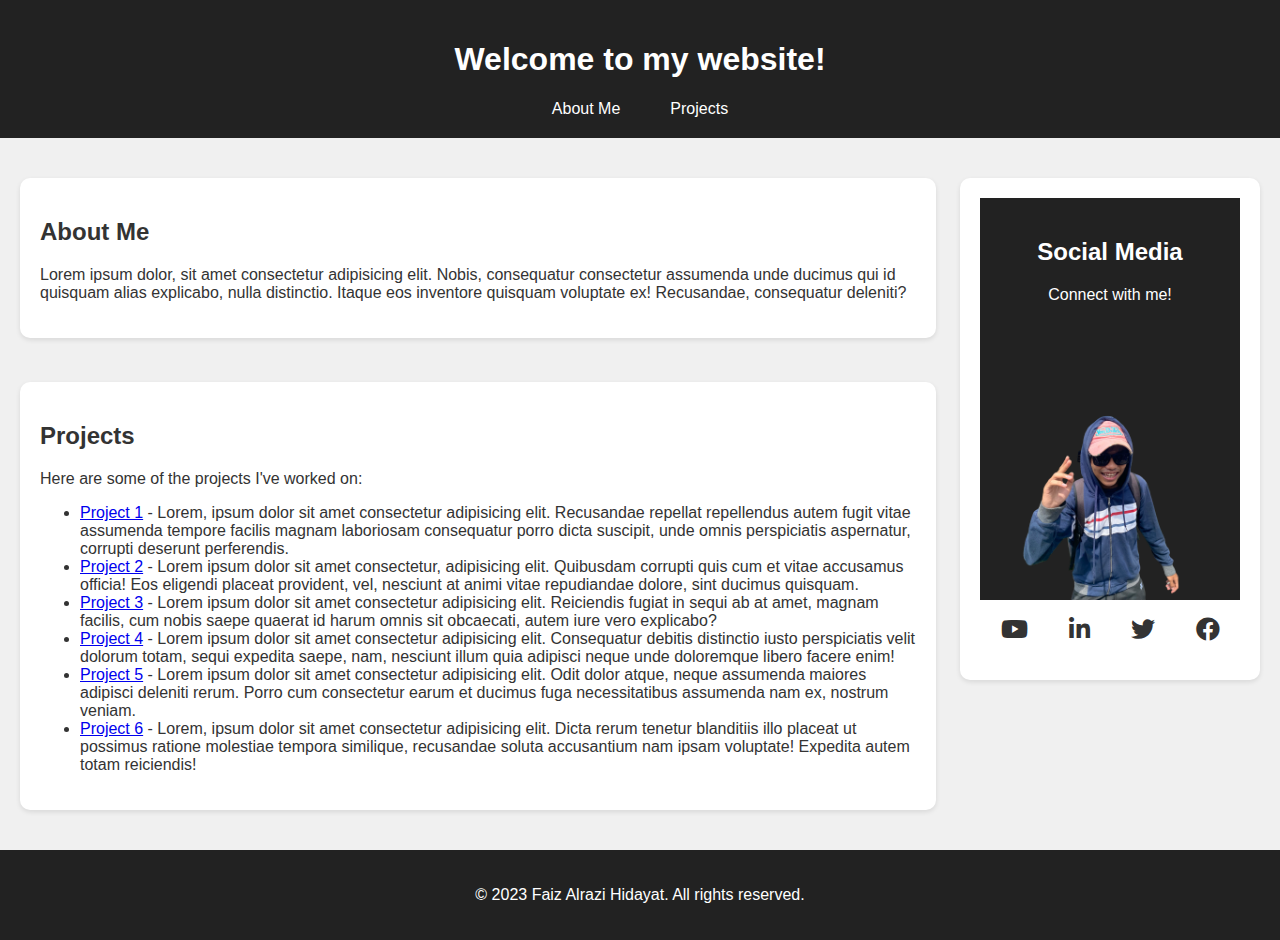
<file: About-me-home-page/index.html>
<!DOCTYPE html>
<html>
<head>
    <meta charset="UTF-8">
    <meta name="viewport" content="width=device-width, initial-scale=1.0">
    <title>Portfolio</title>
    <link rel="stylesheet" href="assets/styles/style.css">
    <link
    rel="stylesheet"
    href="https://cdnjs.cloudflare.com/ajax/libs/font-awesome/5.15.4/css/all.min.css"
    integrity="sha512-1ycn6IcaQQ40/MKBW2W4Rhis/DbILU74C1vSrLJxCq57o941Ym01SwNsOMqvEBFlcgUa6xLiPY/NS5R+E6ztJQ=="
    crossorigin="anonymous"
    referrerpolicy="no-referrer">
</head>
<body>
    <header>
        <h1>Welcome to my website!</h1>
        <nav>
            <ul>
                <li><a href="#about">About Me</a></li>
                <li><a href="#projects">Projects</a></li>
            </ul>
        </nav>
    </header>
    
    <main>
        <div id="content">
            <article id="about">
                <h2>About Me</h2>
                <p>Lorem ipsum dolor, sit amet consectetur adipisicing elit. Nobis, consequatur consectetur assumenda unde ducimus qui id quisquam alias explicabo, nulla distinctio. Itaque eos inventore quisquam voluptate ex! Recusandae, consequatur deleniti?</p>
            </article>
            
            <article id="projects">
                <h2>Projects</h2>
                <p>Here are some of the projects I've worked on:</p>
                <ul>
                    <li><a href="#">Project 1</a> - Lorem, ipsum dolor sit amet consectetur adipisicing elit. Recusandae repellat repellendus autem fugit vitae assumenda tempore facilis magnam laboriosam consequatur porro dicta suscipit, unde omnis perspiciatis aspernatur, corrupti deserunt perferendis.</li>
                    <li><a href="#">Project 2</a> - Lorem ipsum dolor sit amet consectetur, adipisicing elit. Quibusdam corrupti quis cum et vitae accusamus officia! Eos eligendi placeat provident, vel, nesciunt at animi vitae repudiandae dolore, sint ducimus quisquam.</li>
                    <li><a href="#">Project 3</a> - Lorem ipsum dolor sit amet consectetur adipisicing elit. Reiciendis fugiat in sequi ab at amet, magnam facilis, cum nobis saepe quaerat id harum omnis sit obcaecati, autem iure vero explicabo?</li>
                    <li><a href="#">Project 4</a> - Lorem ipsum dolor sit amet consectetur adipisicing elit. Consequatur debitis distinctio iusto perspiciatis velit dolorum totam, sequi expedita saepe, nam, nesciunt illum quia adipisci neque unde doloremque libero facere enim!</li>
                    <li><a href="#">Project 5</a> - Lorem ipsum dolor sit amet consectetur adipisicing elit. Odit dolor atque, neque assumenda maiores adipisci deleniti rerum. Porro cum consectetur earum et ducimus fuga necessitatibus assumenda nam ex, nostrum veniam.</li>
                    <li><a href="#">Project 6</a> - Lorem, ipsum dolor sit amet consectetur adipisicing elit. Dicta rerum tenetur blanditiis illo placeat ut possimus ratione molestiae tempora similique, recusandae soluta accusantium nam ipsam voluptate! Expedita autem totam reiciendis!</li>
                </ul>
            </article>
        </div>
    
        <aside>
            <article class="socialmedia">
                <header>
                    <h2>Social Media</h2>
                    <p>Connect with me!</p>
                    <figure>
                        <img src="assets/img/orang.png" alt="Profile picture" class="pfp">
                    </figure>
                </header>
                
                <ul>
                    <li><a href="#"><i class="fab fa-youtube"></i></a></li>
                    <li><a href="#"><i class="fab fa-linkedin-in"></i></a></li>
                    <li><a href="#"><i class="fab fa-twitter"></i></a></li>
                    <li><a href="#"><i class="fab fa-facebook"></i></a></li>
                </ul>
            </article>
        </aside>
    </main>

    <footer>
        <p>© 2023 Faiz Alrazi Hidayat. All rights reserved.</p>
    </footer>
</body>
</html>
</file>
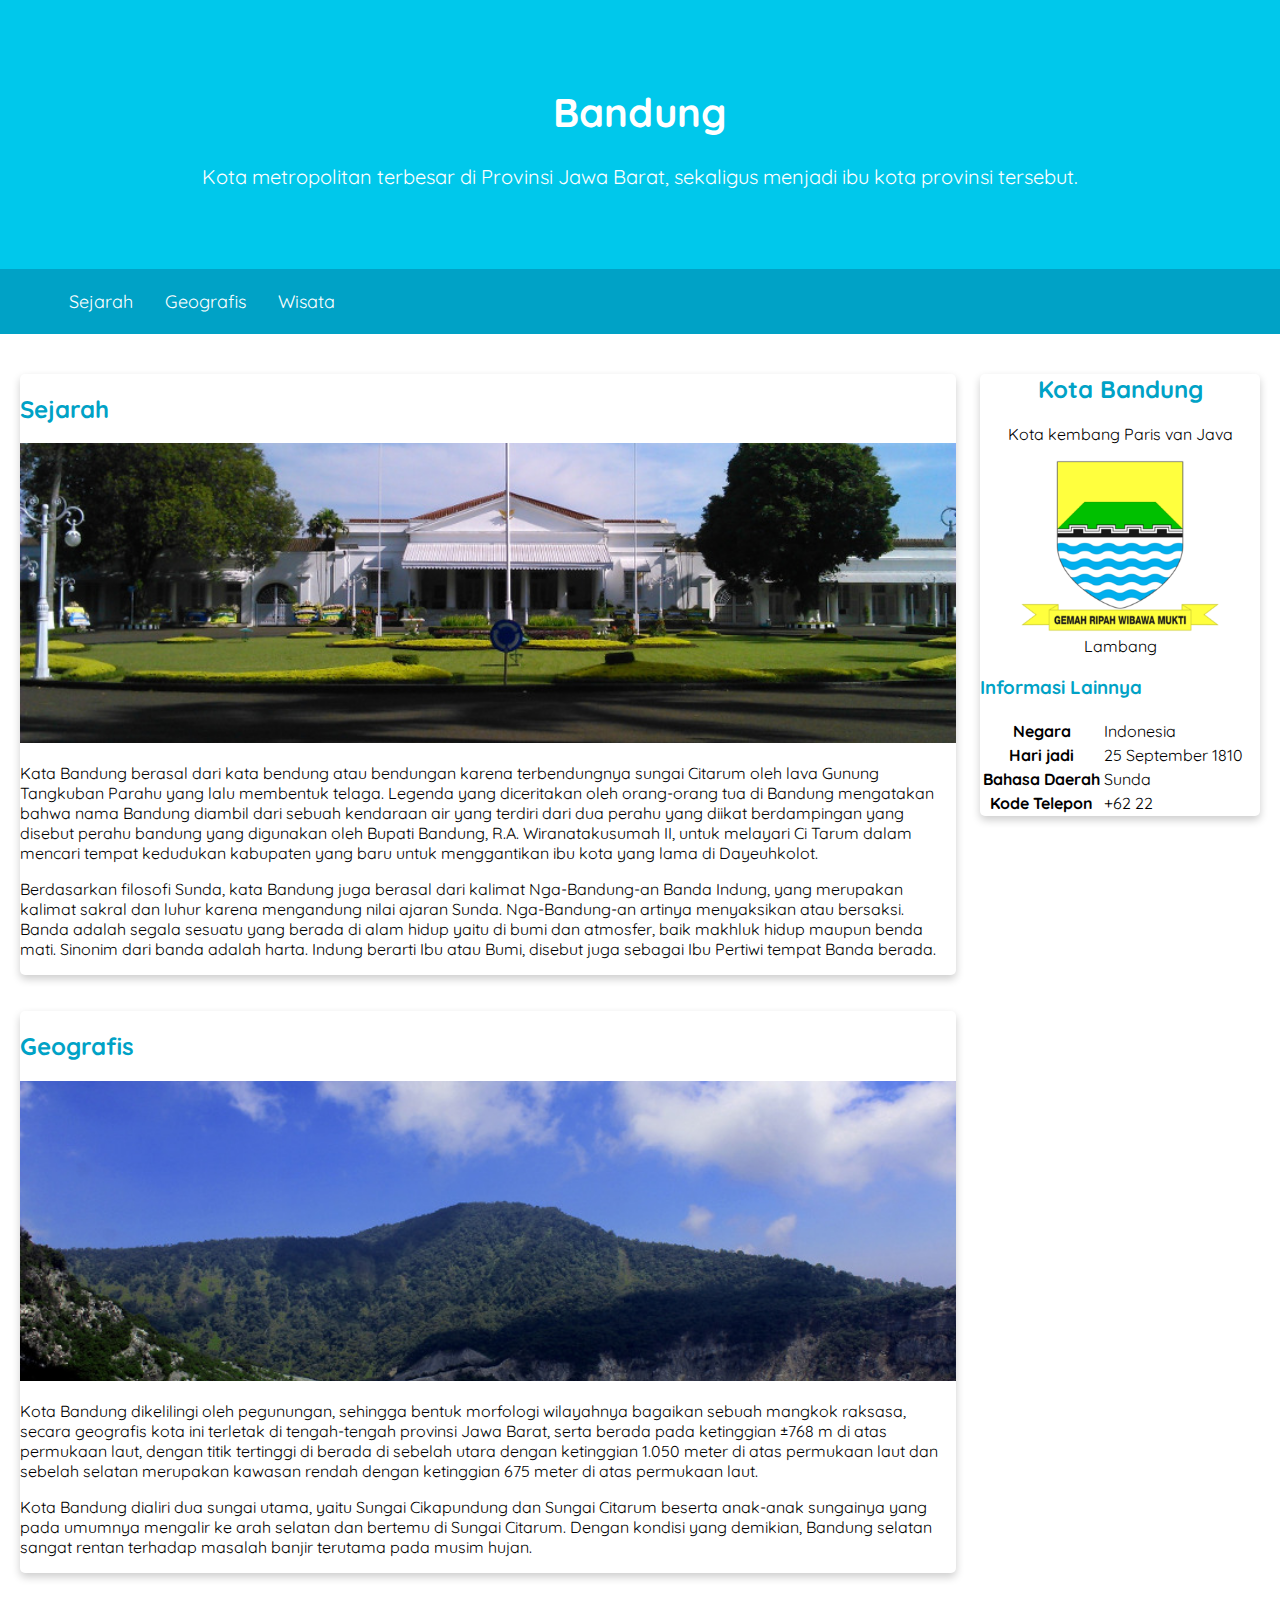
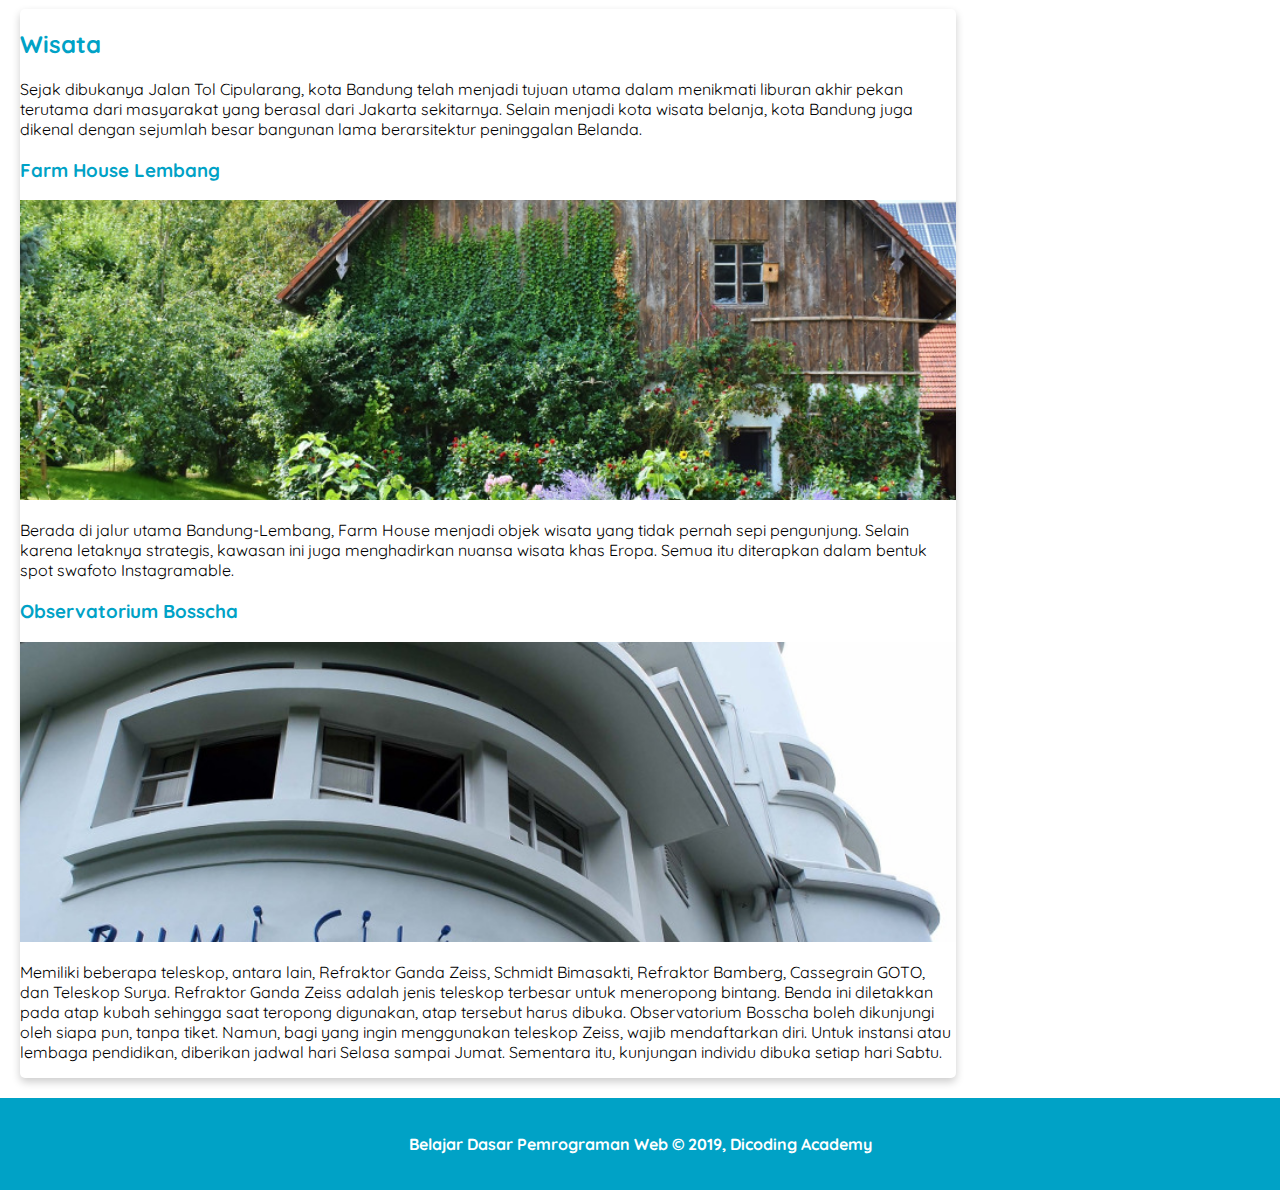
<file: Bandung-project/index.html>
<!DOCTYPE html><html>
<head>
    <meta charset="utf-8">
    <meta name="viewport" content="width-device-width, initial-scale=1.0">
    <title>Halaman Profil Bandung</title>
    <link rel="stylesheet" href="assets/styles/style.css">
    <link rel="preconnect" href="https://fonts.googleapis.com">
    <link rel="preconnect" href="https://fonts.gstatic.com" crossorigin>
    <link href="https://fonts.googleapis.com/css2?family=Quicksand:wght@300..700&display=swap" rel="stylesheet">
</head>

<body>
    <header>
        <div class="jumbotron">
            <h1>Bandung</h1>
            <p>Kota metropolitan terbesar di Provinsi Jawa Barat, sekaligus menjadi ibu kota provinsi tersebut.</p>
        </div>
        <nav>
            <ul>
                <li>
                    <a href="#sejarah">Sejarah</a>
                </li>
                <li>
                    <a href="#geografis">Geografis</a>
                </li>
                <li>
                    <a href="#wisata">Wisata</a>
                </li>
            </ul>
        </nav>
    </header>

    <main>
        <div id="content">
            <article id="sejarah" class="card">   
                <h2 id="sejarah">Sejarah</h2>
                <img src="assets/image/history.jpg" alt="Sejarah" class="featured-image">
                <p>Kata Bandung berasal dari kata bendung atau bendungan karena terbendungnya sungai Citarum oleh lava Gunung Tangkuban Parahu yang lalu membentuk telaga. Legenda yang diceritakan oleh orang-orang tua di Bandung mengatakan bahwa nama Bandung diambil dari sebuah kendaraan air yang terdiri dari dua perahu yang diikat berdampingan yang disebut perahu bandung yang digunakan oleh Bupati Bandung, R.A. Wiranatakusumah II, untuk melayari Ci Tarum dalam mencari tempat kedudukan kabupaten yang baru untuk menggantikan ibu kota yang lama di Dayeuhkolot.</p>
                
                
                <p>Berdasarkan filosofi Sunda, kata Bandung juga berasal dari kalimat Nga-Bandung-an Banda Indung, yang merupakan kalimat sakral dan luhur karena mengandung nilai ajaran Sunda. Nga-Bandung-an artinya menyaksikan atau bersaksi. Banda adalah segala sesuatu yang berada di alam hidup yaitu di bumi dan atmosfer, baik makhluk hidup maupun benda mati. Sinonim dari banda adalah harta. Indung berarti Ibu atau Bumi, disebut juga sebagai Ibu Pertiwi tempat Banda berada.</p>
            </article>

            <article id="geografis" class="card">
                <h2 id="geografis">Geografis</h2>
                <img src="assets/image/geografis.jpg" alt="Geografis" class="featured-image">
                <p>Kota Bandung dikelilingi oleh pegunungan, sehingga bentuk morfologi wilayahnya bagaikan sebuah mangkok raksasa, secara geografis kota ini terletak di tengah-tengah provinsi Jawa Barat, serta berada pada ketinggian ±768 m di atas permukaan laut, dengan titik tertinggi di berada di sebelah utara dengan ketinggian 1.050 meter di atas permukaan laut dan sebelah selatan merupakan kawasan rendah dengan ketinggian 675 meter di atas permukaan laut.</p>
                
                <p>Kota Bandung dialiri dua sungai utama, yaitu Sungai Cikapundung dan Sungai Citarum beserta anak-anak sungainya yang pada umumnya mengalir ke arah selatan dan bertemu di Sungai Citarum. Dengan kondisi yang demikian, Bandung selatan sangat rentan terhadap masalah banjir terutama pada musim hujan.</p>
            </article>
                
            <article id="wisata" class="card">
                <h2 id="wisata">Wisata</h2>
                <p>Sejak dibukanya Jalan Tol Cipularang, kota Bandung telah menjadi tujuan utama dalam menikmati liburan akhir pekan terutama dari masyarakat yang berasal dari Jakarta sekitarnya. Selain menjadi kota wisata belanja, kota Bandung juga dikenal dengan sejumlah besar bangunan lama berarsitektur peninggalan Belanda.</p>
                
                <section>
                    <h3>Farm House Lembang</h3>
                    <img src="assets/image/farm-house.jpg" alt="Farm House" class="featured-image">
                    <p>Berada di jalur utama Bandung-Lembang, Farm House menjadi objek wisata yang tidak pernah sepi pengunjung. Selain karena letaknya strategis, kawasan ini juga menghadirkan nuansa wisata khas Eropa. Semua itu diterapkan dalam bentuk spot swafoto Instagramable.</p>
                </section>
                
                <section>
                    <h3>Observatorium Bosscha</h3>
                    <img src="assets/image/bosscha.jpg" alt="Bosscha" class="featured-image">
                    <p>Memiliki beberapa teleskop, antara lain, Refraktor Ganda Zeiss, Schmidt Bimasakti, Refraktor Bamberg, Cassegrain GOTO, dan Teleskop Surya. Refraktor Ganda Zeiss adalah jenis teleskop terbesar untuk meneropong bintang. Benda ini diletakkan pada atap kubah sehingga saat teropong digunakan, atap tersebut harus dibuka. Observatorium Bosscha boleh dikunjungi oleh siapa pun, tanpa tiket. Namun, bagi yang ingin menggunakan teleskop Zeiss, wajib mendaftarkan diri. Untuk instansi atau lembaga pendidikan, diberikan jadwal hari Selasa sampai Jumat. Sementara itu, kunjungan individu dibuka setiap hari Sabtu.</p>
                </section>
            </article>
        </div>
        
        <aside>
            <article class="profile card">
                <header>
                    <h2>Kota Bandung</h2>
                    <p>Kota kembang Paris van Java</p>
                    <figure>
                        <img src="assets/image/Bandung_coa.png">
                        <figcaption>Lambang</figcaption>
                    </figure>
                </header>

                <section>
                <h3>Informasi Lainnya</h3>
                <table>
                    <tr>
                        <th>Negara</th>
                        <td>Indonesia</td>
                    </tr>
                    <tr>
                        <th>Hari jadi</th>
                        <td>25 September 1810</td>
                    </tr>
                    <tr>
                        <th>Bahasa Daerah</th>
                        <td>Sunda</td>
                    </tr>
                    <tr>
                        <th>Kode Telepon</th>
                        <td>+62 22</td>
                    </tr>
                </table>
                </section>
            </article>
        </aside>
    </main>
    
    <footer>
        <p>Belajar Dasar Pemrograman Web &#169; 2019, Dicoding Academy</p>
    </footer>
</body>
</file>
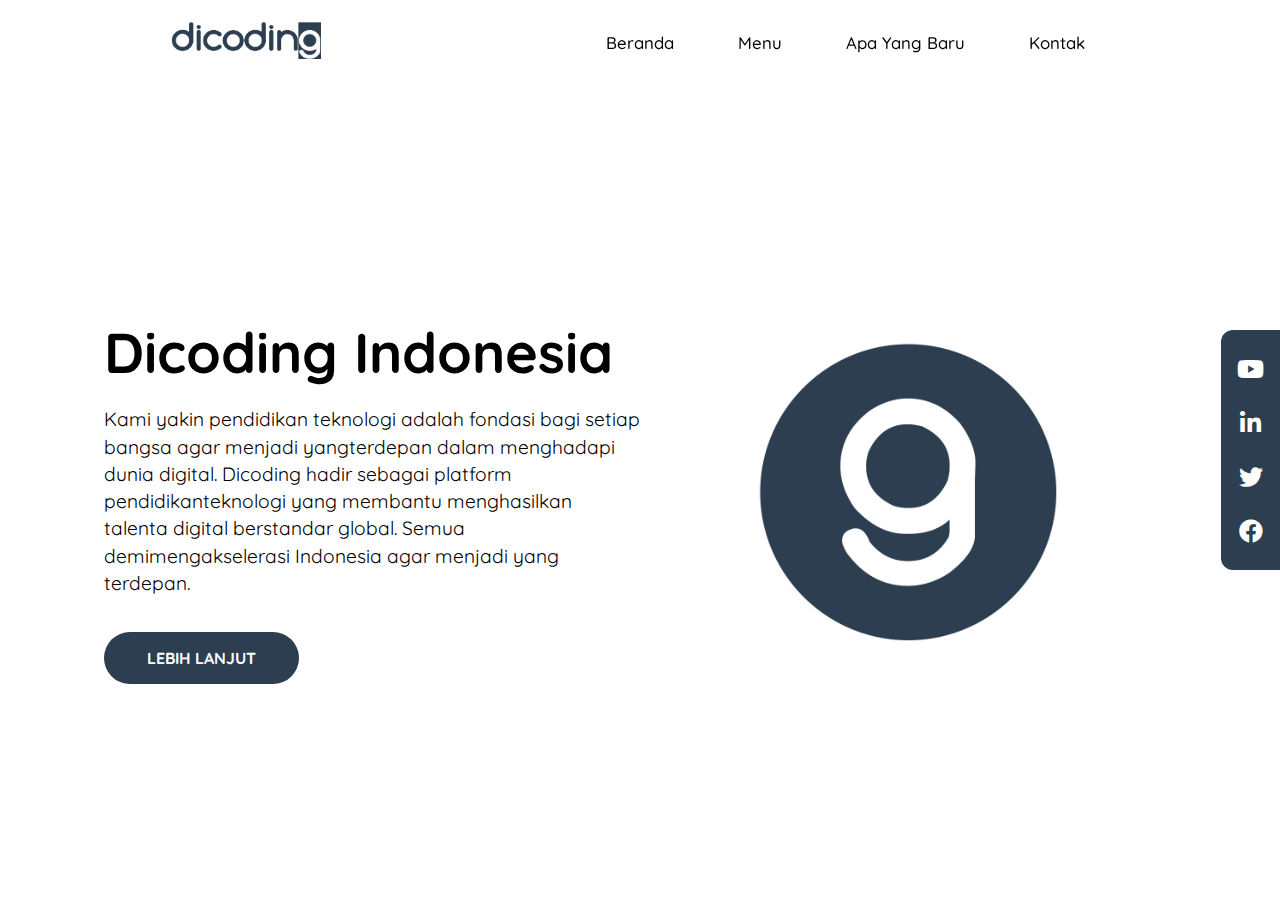
<file: DIcoding-landing-page/index.html>
<!DOCTYPE html><html>
    <head>
        <meta charset="utf-8">
        <meta name="viewport" content="width=device-width, initial-scale=1.0">
        <title>Landing Page Dicoding</title>
        <link rel="stylesheet" href="css/app.css">
        <link rel="preconnect" href="https://fonts.googleapis.com">
        <link rel="preconnect" href="https://fonts.gstatic.com" crossorigin>
        <link href="https://fonts.googleapis.com/css2?family=Quicksand:wght@300..700&display=swap" rel="stylesheet">
        <link
        rel="stylesheet"
        href="https://cdnjs.cloudflare.com/ajax/libs/font-awesome/5.15.4/css/all.min.css"
        integrity="sha512-1ycn6IcaQQ40/MKBW2W4Rhis/DbILU74C1vSrLJxCq57o941Ym01SwNsOMqvEBFlcgUa6xLiPY/NS5R+E6ztJQ=="
        crossorigin="anonymous"
        referrerpolicy="no-referrer">
    </head>
    <body>
        <header class="navbar-container">
            <div class="logo">
                <img src="img/dicoding-header-logo.png" alt="Dicoding Indonesia">
            </div>
            <nav class="nav-list">
                <ul>
                    <li><a href="#">Beranda</a></li>
                    <li><a href="#">Menu</a></li>
                    <li><a href="#">Apa Yang Baru</a></li>
                    <li><a href="#">Kontak</a></li>
                </ul>
            </nav>
        </header>

        <main>
            <div class="content">
                <div class="content-description">
                    <h1 class="title">Dicoding Indonesia</h1>
                    <p>Kami yakin pendidikan teknologi adalah fondasi bagi setiap bangsa agar menjadi yangterdepan dalam menghadapi dunia digital. Dicoding hadir sebagai platform pendidikanteknologi yang membantu menghasilkan talenta digital berstandar global. Semua demimengakselerasi Indonesia agar menjadi yang terdepan.</p>

                    <button>Lebih lanjut</button>
                </div>
                <div class="content-image">
                    <img src="img/circle-g.jpg" alt="Dicoding Indonesia">
                </div>
            </div>

            <aside>
                <div class="social-media">
                    <ul>
                        <li><a href="#"><i class="fab fa-youtube"></i></a></li>
                        <li><a href="#"><i class="fab fa-linkedin-in"></i></a></li>
                        <li><a href="#"><i class="fab fa-twitter"></i></a></li>
                        <li><a href="#"><i class="fab fa-facebook"></i></a></li>
                    </ul>
                </div>
            </aside>
        </main>
    </body>
</html>
</file>
<file: About-me-home-page/assets/styles/style.css>
main {
    display: flex;
    padding: 20px;
    gap: 1.5rem;
    flex-wrap: wrap;
}
#content {
    flex: 4;
    display: flex;
    flex-direction: column;
    gap: 0.3rem;
}
aside {
    flex: 1;
    min-width: 300px;
}
body {
    font-family: 'Segoe UI',sans-serif;
    margin: 0;
    padding: 0;
    background-color: #f0f0f0;
    color: #333;
}
header, footer {
    background-color: #222;
    color: #fff;
    padding: 20px 0;
    text-align: center;
}
nav ul {
    list-style: none;
    padding: 0;
    display: flex;
    justify-content: center;
    margin: 0;
}
nav ul li {
    margin: 0 15px;
}
nav ul li a {
    color: white;
    text-decoration: none;
    padding: 5px 10px;
    border-radius: 5px;
    transition: background-color 0.3s;
}
nav ul li a:hover {
    background-color: rgba(255, 255, 255, 0.2);
}
article {
    padding: 20px;
    background-color: white;
    border-radius: 10px;
    box-shadow: 0 2px 5px rgba(0,0,0,0.1);
    margin: 20px 0;
    transition: transform 0.3s;
}
article:hover {
    transform: translateY(-5px);
}
img {
    max-width: 100%;
    height: auto;
    border-radius: 5px;
}
aside ul {
    list-style: none;
    padding: 0;
    display: flex;
    justify-content: space-around;
}
.pfp {
    transform: translateY(40px);
    width: 500px;
    height: auto;
}
aside ul li {
    margin: 0 10px;
}
aside ul li a {
    color: #333;
    text-decoration: none;
    font-size: 1.5rem;
}
aside ul li a:hover {
    color: #555;
}
aside article {
    margin-bottom: 20px;
}

@media (max-width: 1200px) {
    main {
        flex-direction: column;
    }
    aside {
        align-self: center;
    }
}
</file>
<file: Bandung-project/assets/styles/style.css>
* {
    box-sizing: border-box;
}

body {
    font-family: 'Quicksand' ,sans-serif;

    margin: 0;
    padding: 0;
}

h2, h3{
    color: #00a2c6;
}

footer {
    padding: 20px;
    color: white;
    background-color: #00a2c6;
    text-align: center;
    font-weight: bold;
}

nav a {
    font-size: 18px;
    font-weight: 400;
    text-decoration: none;
    color: white;
}

nav a:hover {
    font-weight: bold;
}

.profile header {
    text-align: center;
}

.featured-image {
    width: 100%;
    max-height: 300px;
    object-fit: cover;
    object-position: center;
  }

.profile img {
    width: 200px;
}

.card {
    box-shadow: 0 4px 8px 0 rgba(0,0,0,0.2);
    border-radius: 5px;
    margin-top: 20px;
}

.jumbotron {
    font-size: 20px;
    padding: 60px;
    background-color: #00c8eb;
    text-align: center;
    color: white;
}

nav ul {
    padding-inline: 4rem;
    display: flex;

    gap: 2rem;
}

nav li {
    list-style-type: none;
}

nav {
    background-color: #00a2c6;
    padding: 5px;
    position: sticky;
    top: 0;
}

main {
    padding: 20px;
    display: flex;
    gap: 1.5rem;
}

#content {
    flex: 5;

    display: flex;
    flex-flow: column nowrap;
    gap: 1rem 2rem;
}

aside {
    flex: 1;
}

header {
    display: inline;
}

@media screen and (max-width: 1200px) {
    main {
        flex-flow: column nowrap;
    }

    main aside {
        align-self: center;
    }
}

@media screen and (max-width: 768px) {
    nav ul{
        justify-content: center;
    }

    main aside {
        align-self: stretch;
    }
}
</file>
<file: DIcoding-landing-page/css/app.css>
*,
*::before,
*::after {
  box-sizing: border-box;
}

body {
    font-family: 'Quicksand', sans-serif;
    height: 100vh;
    margin: 0;
    display: flex;
    flex-direction: column;
}

header.navbar-container {
    width: 100%;
    max-width: 1200px;
    padding-block: 1rem;
    margin-inline: auto;

    display: flex;
    justify-content: space-around;
    align-items: center;

    z-index: 9999;
} 

header.navbar-container .logo img {
    width: 150px;
}

header.navbar-container .nav-list ul {
    padding-left: 0;
    
    display: flex;
    justify-content: center;
    gap: 2rem 1rem;    
}

header.navbar-container .nav-list ul li {
    list-style-type: none;
}

header.navbar-container .nav-list ul li a {
    padding: 0.5rem 1.5rem;
    border-radius: 999px;

    text-decoration: none;
    font-size: 1.05rem;
    font-weight: 500;
    color: black;

    transition: all 0.2s ease-in-out;
}

header.navbar-container .nav-list li a:hover {
    background-color: #425c77;
    color: white;
}

main {
    flex: 1;
    width: 100%;
    max-width: 1200px;
    margin-inline: auto;
    padding: 2rem 4rem;

    display: flex;
    align-items: center;
}

main .content {
    flex: 1;
    display: flex;
    align-items: center;
}

main .content .content-description {
    flex: 1 1;
}

main .content .content-description .title {
    margin-block: 1rem;
    font-size: 3.5rem;
}

main .content .content-description p {
    font-size: 1.2rem;
    line-height: 1.7rem;
}

main .content .content-description button {
    padding: 0.8rem 2.5rem;
    border: 3px solid transparent;
    border-radius: 999px;
    margin-block-start: 1rem;

    background-color: #2d3e50;

    font-family: 'Quicksand', sans-serif;
    text-transform: uppercase;
    font-size: 1rem;
    font-weight: 700;
    color: white;
    cursor: pointer;
    transition: all 0.15s ease-in;
}

main .content .content-description button:hover {
    border: 3px solid #2d3e50;
    background-color: transparent;

    color: 2d3e50;
}

main .content .content-image {
    flex: 1;
    display: flex;
}

main .content .content-image img {
    width: 300px;
    min-width: 250px;
    margin: auto;
}

main aside {
    position: fixed;
    inset-block: 0;
    inset-inline-end: 0;
}

main aside .social-media {
    height: 100%;
    display: flex;
}

main aside .social-media ul {
    padding: 1.5rem 1rem;
    border-top-left-radius: 12px;
    border-bottom-left-radius: 12px;
    margin: auto;
    background-color: #2d3e50;

    display: flex;
    flex-flow: column nowrap;
    align-items: center;
    justify-content: center;
    gap: 1.5rem;
}

main aside .social-media li {
    list-style-type: none;
}

main aside .social-media li a {
    text-decoration: none;
    color: white;
    font-size: 1.5rem;
    transition: all 0.1s ease-in-out;
}

main aside .social-media li a:hover {
    color: #89b0d9;
}

@media screen and (max-width: 769px) {
    header.navbar-container {
        flex-direction: column;
    }


    header.navbar-container .nav-list ul {
        flex-wrap: wrap;
        column-gap: 0.5rem;

    }

    main .content {
        flex-direction: column;
        gap: 2rem;
    }

    main .content .content-description .title {
        font-size: 3rem;
    }

    main .content .content-description p {
        font-size: 1rem;
    }

    main .content .content-image {
        order: -1;
    }
}
</file>
